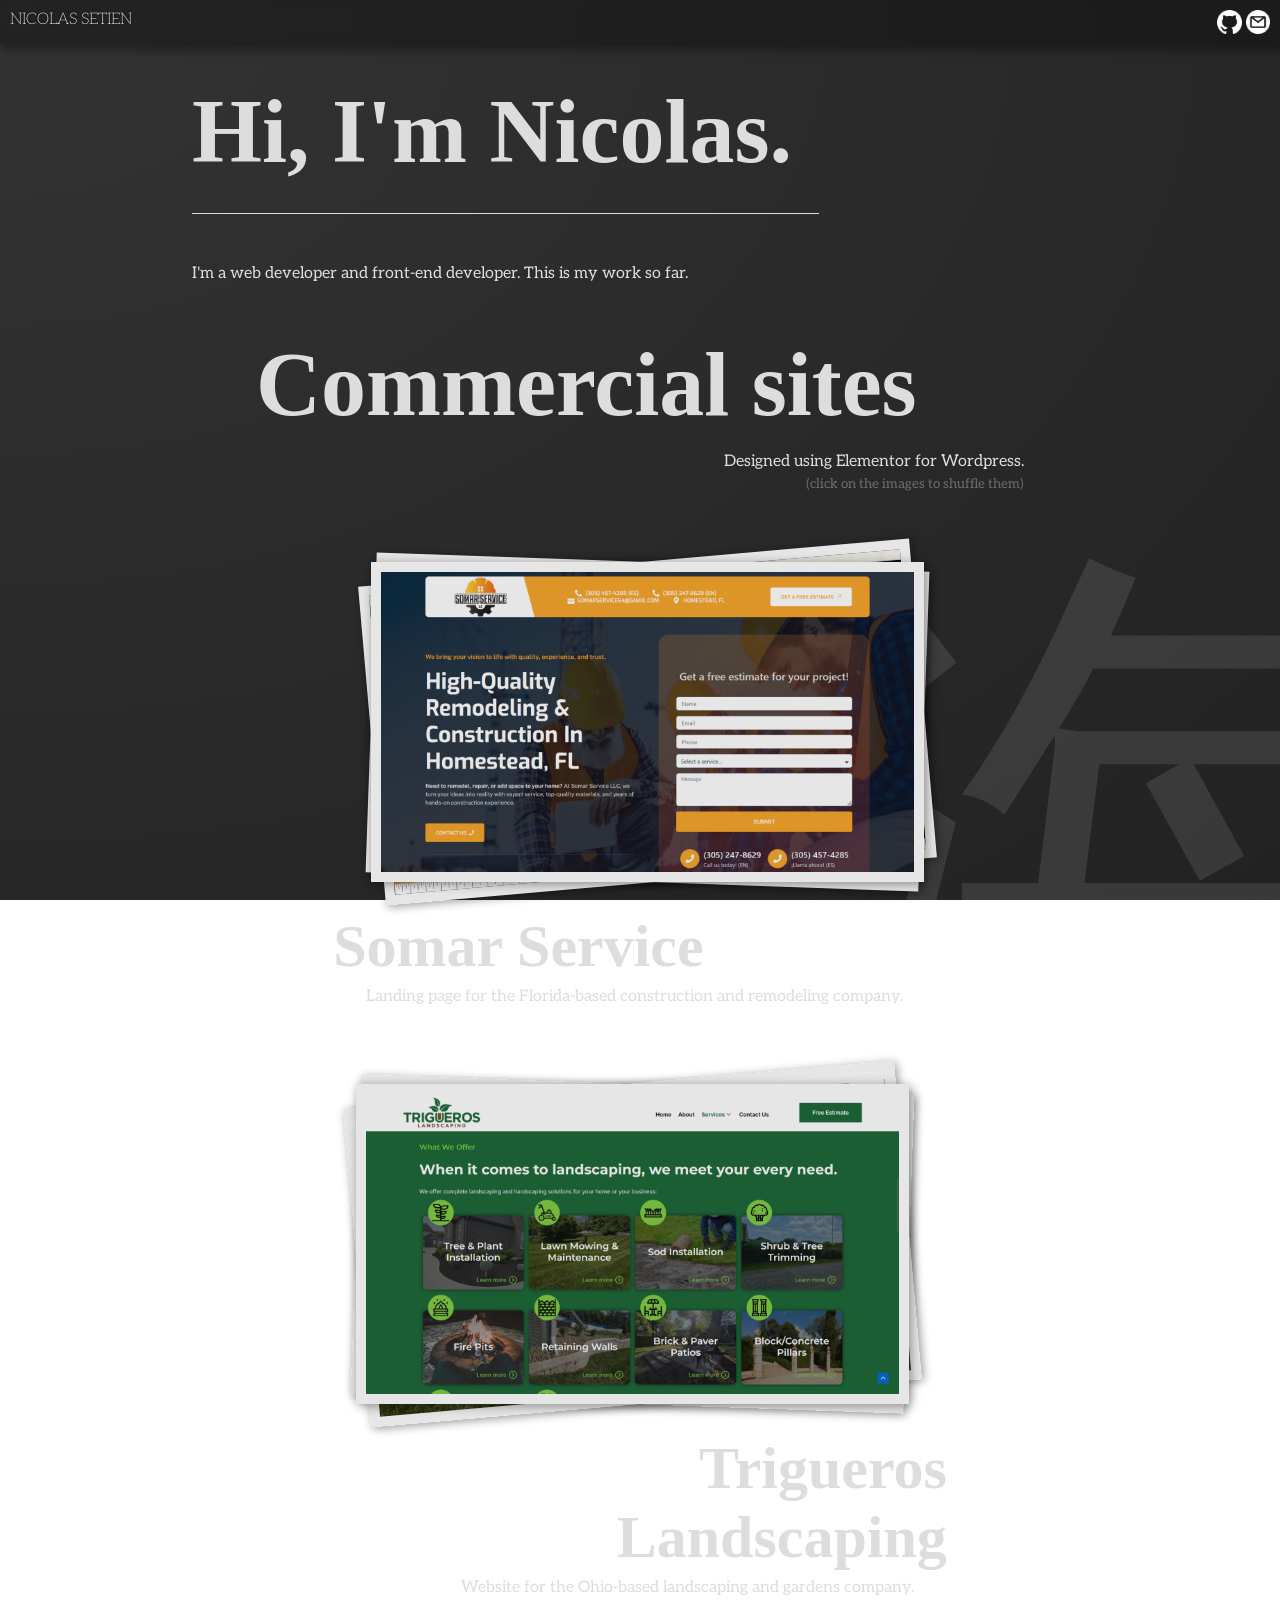
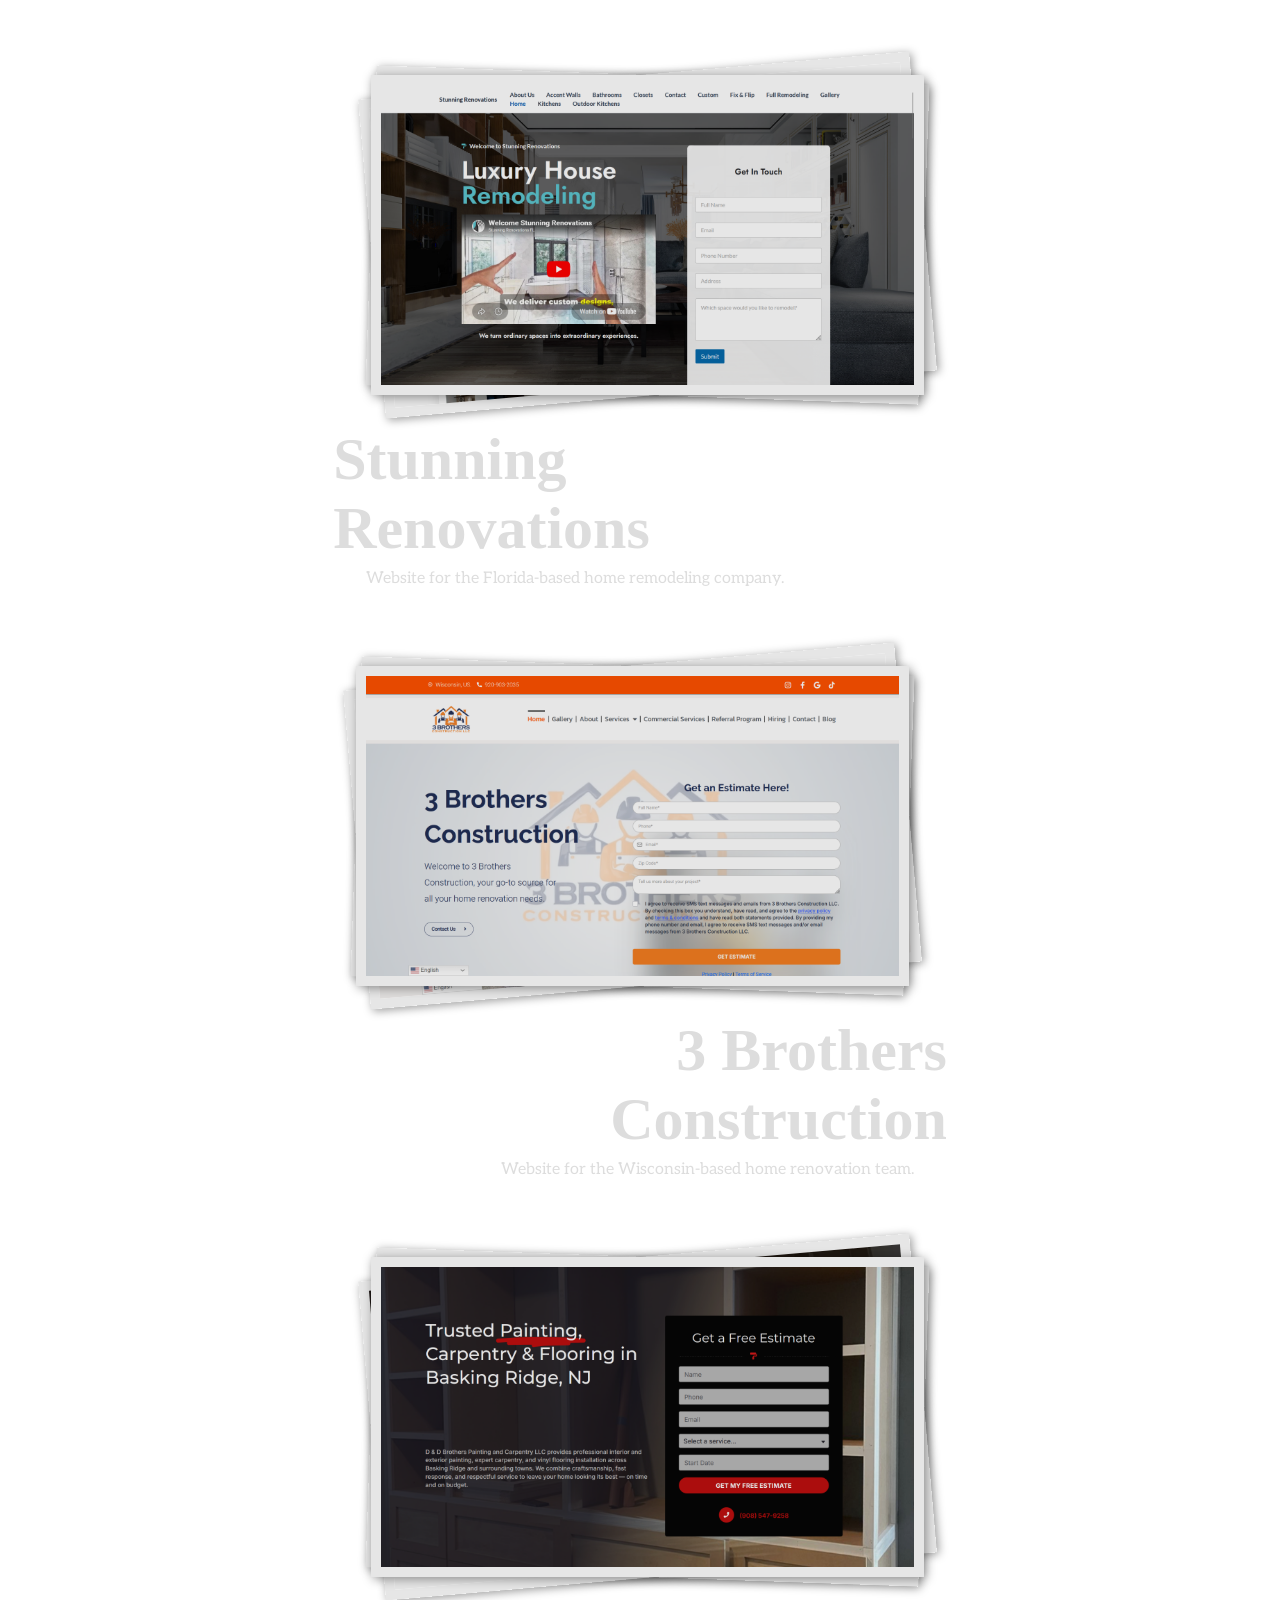
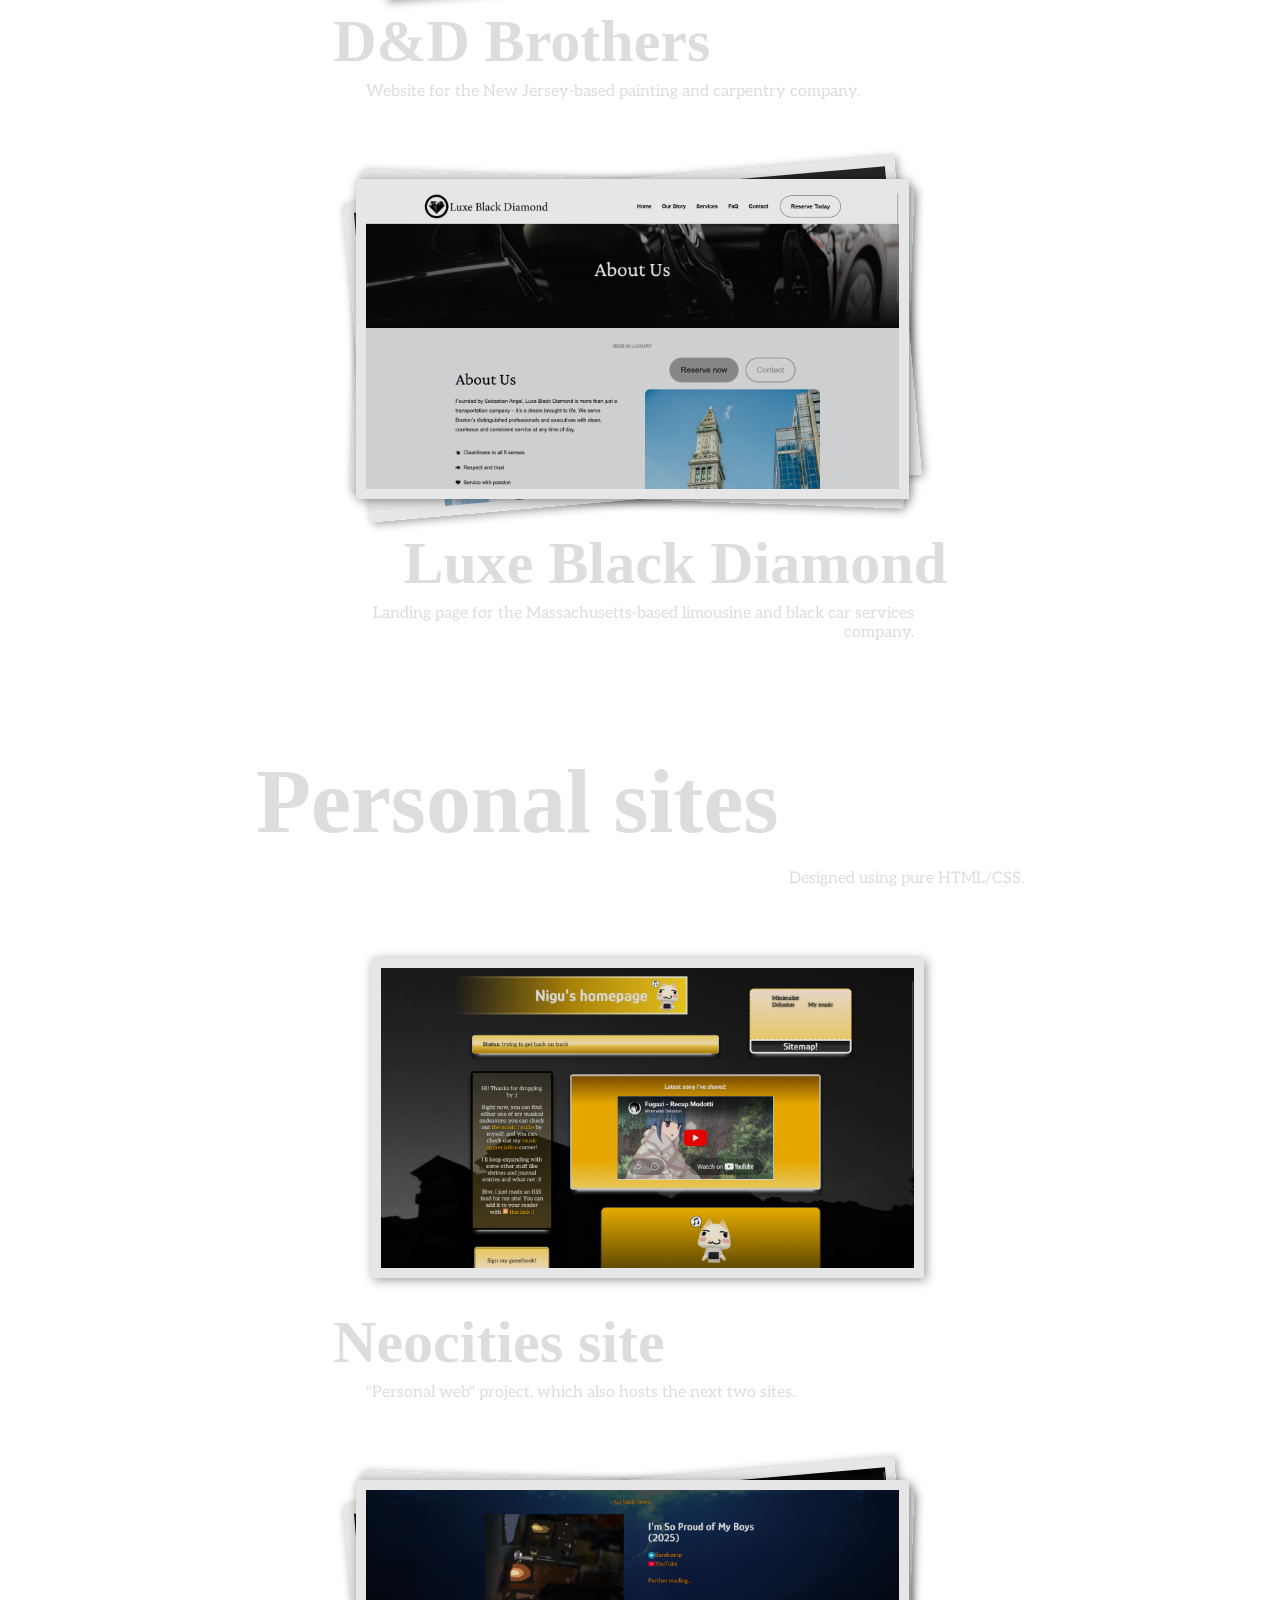
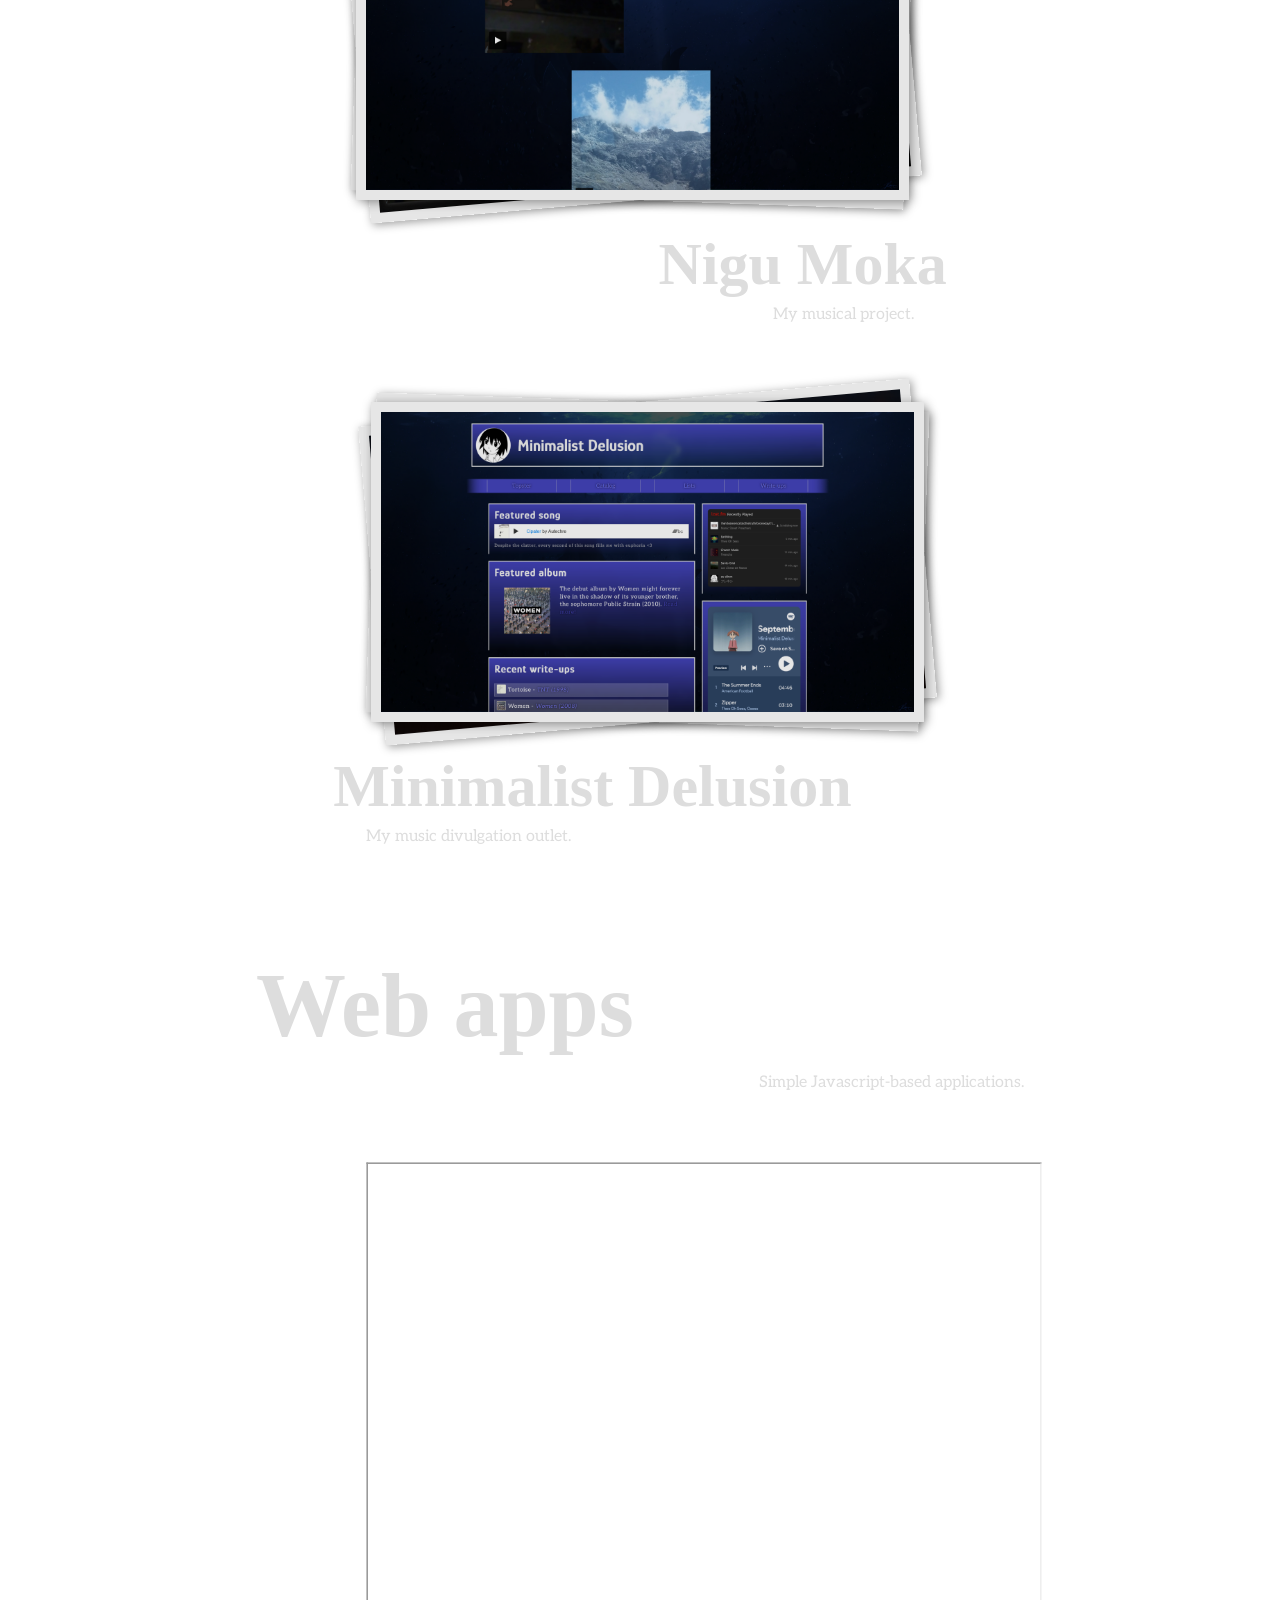
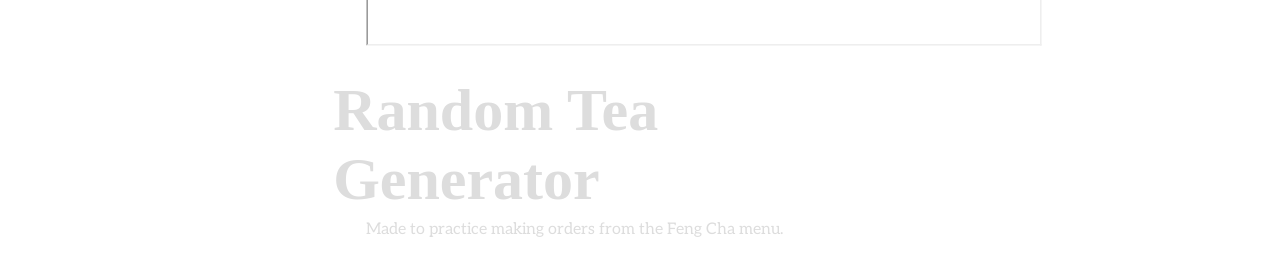
<file: index.html>
<!DOCTYPE html>
<html lang="en">
<head>
    <meta charset="UTF-8">
    <meta name="viewport" content="width=device-width, initial-scale=1.0">
    <title>Nicolas's Portfolio</title>
    <link rel="stylesheet" href="style.css">
</head>
<body>
    <nav>
        <a href="#intro"><span>NICOLAS SETIEN</span></a>
        <div>
            <a href="https://github.com/Nicolas-Setien"><img src="assets\icons\github.png"></a>
            <a href="mailto:nicolas.a.setien@gmail.com"><img src="assets\icons\email.png"></a>
        </div>
    </nav>
    <div id="intro">
        <h1>Hi, I'm Nicolas.</h1>
        <p>I'm a web developer and front-end developer. This is my work so far.</p>
    </div>
    <div class="content">
        <h2>Commercial sites</h2>
        <p>Designed using Elementor for Wordpress.<small> on the images to shuffle them)</small></p>
        <div class="sites">
            <div class="site">
                <div class="site-images">
                    <img class="top-img" src="assets\images\somar2.webp">
                    <img class="mid-img" src="assets\images\somar3.webp">
                    <img class="low-img" src="assets\images\somar.webp">
                </div>
                <div class="site-desc">
                    <a href="https://somarservice.com/"><h3>Somar Service</h3></a>
                    <p>Landing page for the Florida-based construction and remodeling company.</p>
                </div>
            </div>
            <div class="site">
                <div class="site-images">
                    <img class="top-img" src="assets\images\trig2.webp">
                    <img class="mid-img" src="assets\images\trig3.webp">
                    <img class="low-img" src="assets\images\trig.webp">
                </div>
                <div class="site-desc">
                    <a href="https://trigueroslandscapes.com/"><h3>Trigueros Landscaping</h3></a>
                    <p>Website for the Ohio-based landscaping and gardens company.</p>
                </div>
            </div>
            <div class="site">
                <div class="site-images">
                    <img class="top-img" src="assets\images\stunn2.webp">
                    <img class="mid-img" src="assets\images\stunn3.webp">
                    <img class="low-img" src="assets\images\stunn.webp">
                </div>
                <div class="site-desc">
                    <a href="https://stunningrenovations.com/"><h3>Stunning Renovations</h3></a>
                    <p>Website for the Florida-based home remodeling company.</p>
                </div>
            </div>
            <div class="site">
                <div class="site-images">
                    <img class="top-img" src="assets\images\3bros2.webp">
                    <img class="mid-img" src="assets\images\3bros3.webp">
                    <img class="low-img" src="assets\images\3bros.webp">
                </div>
                <div class="site-desc">
                    <a href="https://3brothersconstructionus.com/"><h3>3 Brothers Construction</h3></a>
                    <p>Website for the Wisconsin-based home renovation team.</p>
                </div>
            </div>
            <div class="site">
                <div class="site-images">
                    <img class="mid-img" src="assets\images\dandd2.webp">
                    <img class="top-img" src="assets\images\dandd3.webp">
                    <img class="low-img" src="assets\images\dandd.webp">
                </div>
                <div class="site-desc">
                    <a href="https://danddbrothers.com/home/"><h3>D&D Brothers</h3></a>
                    <p>Website for the New Jersey-based painting and carpentry company.</p>
                </div>
            </div>
            <div class="site">
                <div class="site-images">
                    <img class="top-img" src="assets\images\luxe2.webp">
                    <img class="mid-img" src="assets\images\luxe3.webp">
                    <img class="low-img" src="assets\images\luxe.webp">
                </div>
                <div class="site-desc">
                    <a href="https://luxeblackdiamond.com/"><h3>Luxe Black Diamond</h3></a>
                    <p>Landing page for the Massachusetts-based limousine and black car services company.</p>
                </div>
            </div>
        </div>
        <h2>Personal sites</h2>
        <p>Designed using pure HTML/CSS.</p>
        <div class="sites">
            <div class="site">
                <div class="site-images">
                    <img style="cursor: default;" src="assets\images\niguhom.webp">
                </div>
                <div class="site-desc">
                    <a href="https://nigu.neocities.org"><h3>Neocities site</h3></a>
                    <p>"Personal web" project, which also hosts the next two sites.</p>
                </div>
            </div>
            <div class="site">
                <div class="site-images">
                    <img class="top-img" src="assets\images\mokahom.webp">
                    <img class="mid-img" src="assets\images\mokaims.webp">
                    <img class="low-img" src="assets\images\mokaim2.webp">
                </div>
                <div class="site-desc">
                    <a href="https://nigu.neocities.org/music/albums"><h3>Nigu Moka</h3></a>
                    <p>My musical project.</p>
                </div>
            </div>
            <div class="site">
                <div class="site-images">
                    <img class="top-img" src="assets\images\minhome.webp">
                    <img class="mid-img" src="assets\images\mintop10.webp">
                    <img class="low-img" src="assets\images\mintntt.webp">
                </div>
                <div class="site-desc">
                    <a href="https://nigu.neocities.org/minimdel/home"><h3>Minimalist Delusion</h3></a>
                    <p>My music divulgation outlet.</p>
                </div>
            </div>
        </div>
        <h2>Web apps</h2>
        <p>Simple Javascript-based applications.</p>
        <div class="site">
            <iframe id="tea-gen" src="https://nicolas-setien.github.io/tea-generator#container" width="840px" height="600px"></iframe>
            <div class="site-desc">
                <a href="https://nicolas-setien.github.io/tea-generator"><h3 style="margin-top:30px;">Random Tea Generator</h3></a>
                <p>Made to practice making orders from the Feng Cha menu.</p>
            </div>
        </div>
    </div>

    <div id="character">海</div>
</body>
<script src="script.js"></script>
</html>
</file>
<file: style.css>
@import url('https://fonts.googleapis.com/css2?family=Aleo:ital,wght@0,100..900;1,100..900&family=Finlandica+Headline:ital,wght@0,100..900;1,100..900&display=swap');

body {
    background-image: radial-gradient(farthest-corner at 10px 10px, #333 0%, #222 100%);
    background-attachment: fixed;
    background-size: 100vw 100vh;
    color: #ddd;
    font-family: "Aleo";
    height: 100vh;
    margin: 0;
}

h1, h2, h3, h4, h5, h6 { font-family: "Finlandica Headline"; }

h1, h2 {
    font-size: 90px;
    font-weight: 600;
    margin: 50px 0;
}

h1 {
    width: 70%;
    padding: 30px 0;
    border-bottom: 1px solid #ddd;
}

h2 { margin-bottom: 5px; }

h2 + p {
    margin-bottom: 50px;
    display: flex;
    flex-direction: column;
    align-items: flex-end;
}

a {
    color: inherit;
    text-decoration: none;
}

a:hover {
    text-decoration: underline;
    color:hsl(from #ddd h s 70%)
}

small {
    color: rgba(180,180,180,0.5);
    margin-top: 5px;
}

span {
    font-weight: 200;
}

nav {
    display: flex;
    justify-content: space-between;
    position: fixed;
    top: 0;
    height: 34px;
    box-shadow: 0 5px 10px rgba(0,0,0,0.4);
    background-color: rgba(0,0,0,0.3);
    width: 100%;
    padding: 10px 10px 0;
    backdrop-filter: blur(3px);
    z-index: 100;
}

nav div {
    padding-right: 20px;
}

nav img {
    height: 24px;
}   

nav span {
    text-shadow: 0 0 3px black;
    padding-top: 4px;
}

#intro {
    padding: 0 15%
}

.content {
    padding: 0 20%;
}

.content p small::before {
    content: "(click";
}

.sites {
    display: flex;
    flex-direction: column;
}

.site {
    position: relative;
    padding: 20px 10px;
    border-bottom: 2px solid rgba(255,255,255,0.2);
    margin: 0 100px 20px;
}

.site img {
    position: absolute;
    right: 0; 
    height: 300px;
    filter: brightness(90%);
    border: 10px solid white;
    box-shadow: 2px 2px 10px rgba(0,0,0,0.4);
}

.site img:hover { cursor: pointer; }

.mid-img {
    z-index: -1;
    transform: rotate(-5deg);
}

.low-img {
    z-index: -2;
    transform: rotate(2deg);
}

.site h3 {
    position: relative;
    left: -6%;
    font-size: 60px; 
    margin: 350px 0 -10px;
    font-weight: 600;
}

.site:nth-child(even) {
    flex-direction: row-reverse;
    text-align: right;
}

.site:nth-child(even) h3 {
    left: 6%;
}

.site:nth-child(even) img {
    left: 0;
}

.gallery {
    display: flex;
    flex-direction: row;
    align-self: center;
    justify-content: center;
}

.gallery-column {
    display: flex;
    flex-direction: column;
    width: 23%;
    padding-right: 15px;
}

.gallery-column img {
    width: 100%;
    margin-bottom: 10px;
}

.gallery-column img:hover {
    animation-name: imageZoom;
    animation-duration: 0.5s;
    animation-fill-mode: forwards;
}

.current-top {
    animation-name: shuffled;
    animation-duration: 0.2s;
}

#tea-gen {
    display: flex;
    justify-content: center;
    transform: scale(80%);
    margin: -60px -84px;
}

#character {
    position: fixed;
    bottom: -50%;
    right: -15%;
    z-index: -10;
    font-size: 690px;
    color: rgba(255,255,255,0.1);
    animation-name: character-rotate;
    animation-duration: 30s;
    animation-iteration-count: infinite;
}

@media screen and (max-width: 600px) {
    body { 
        background-image: linear-gradient(#333 0%, #222 50%, #333 100%);
        background-attachment: scroll;
    }
    h1 {
        font-size: 66px;
        width: 90%;
    }
    h2 { font-size: 50px; }
    .content { padding: 0 10%; }
    .site { margin: 0 0px 20px; }
    .site img { height: 180px;}
    .content p small::before { content: "(tap"; }
    .site h3 { margin-top: 240px;}
    #character { bottom: -30%; }
    #tea-gen {
        height: 360px;
        width: 100%;
        margin: 0;
        transform: none;
    }
}

@keyframes shuffled{
    from {
        transform: scale(103%);
    } to {
        transform: scale(100%);
    }
}

@keyframes imageZoom {
    from {
        width: 100%;
    } to {
        width: 130%;
    }
}

@keyframes galleryColumnZoom {
    from {
        width: 23%;
    } to {
        width: 17.69%;
    }
}

@keyframes character-rotate{
    0% {
        transform: rotate3D(3,2,2,0deg);
        animation-timing-function: linear;
    } 25% {
        transform: rotate3D(3,2,2,90deg);
        animation-timing-function: linear;
    } 50% {
        transform: rotate3D(3,2,2,180deg);
        animation-timing-function: linear;
    } 75% {
        transform: rotate3D(3,2,2,270deg);
        animation-timing-function: linear;
    } 100% {
        transform: rotate3D(3,2,2,360deg);
        animation-timing-function: linear;
    }
}
</file>
